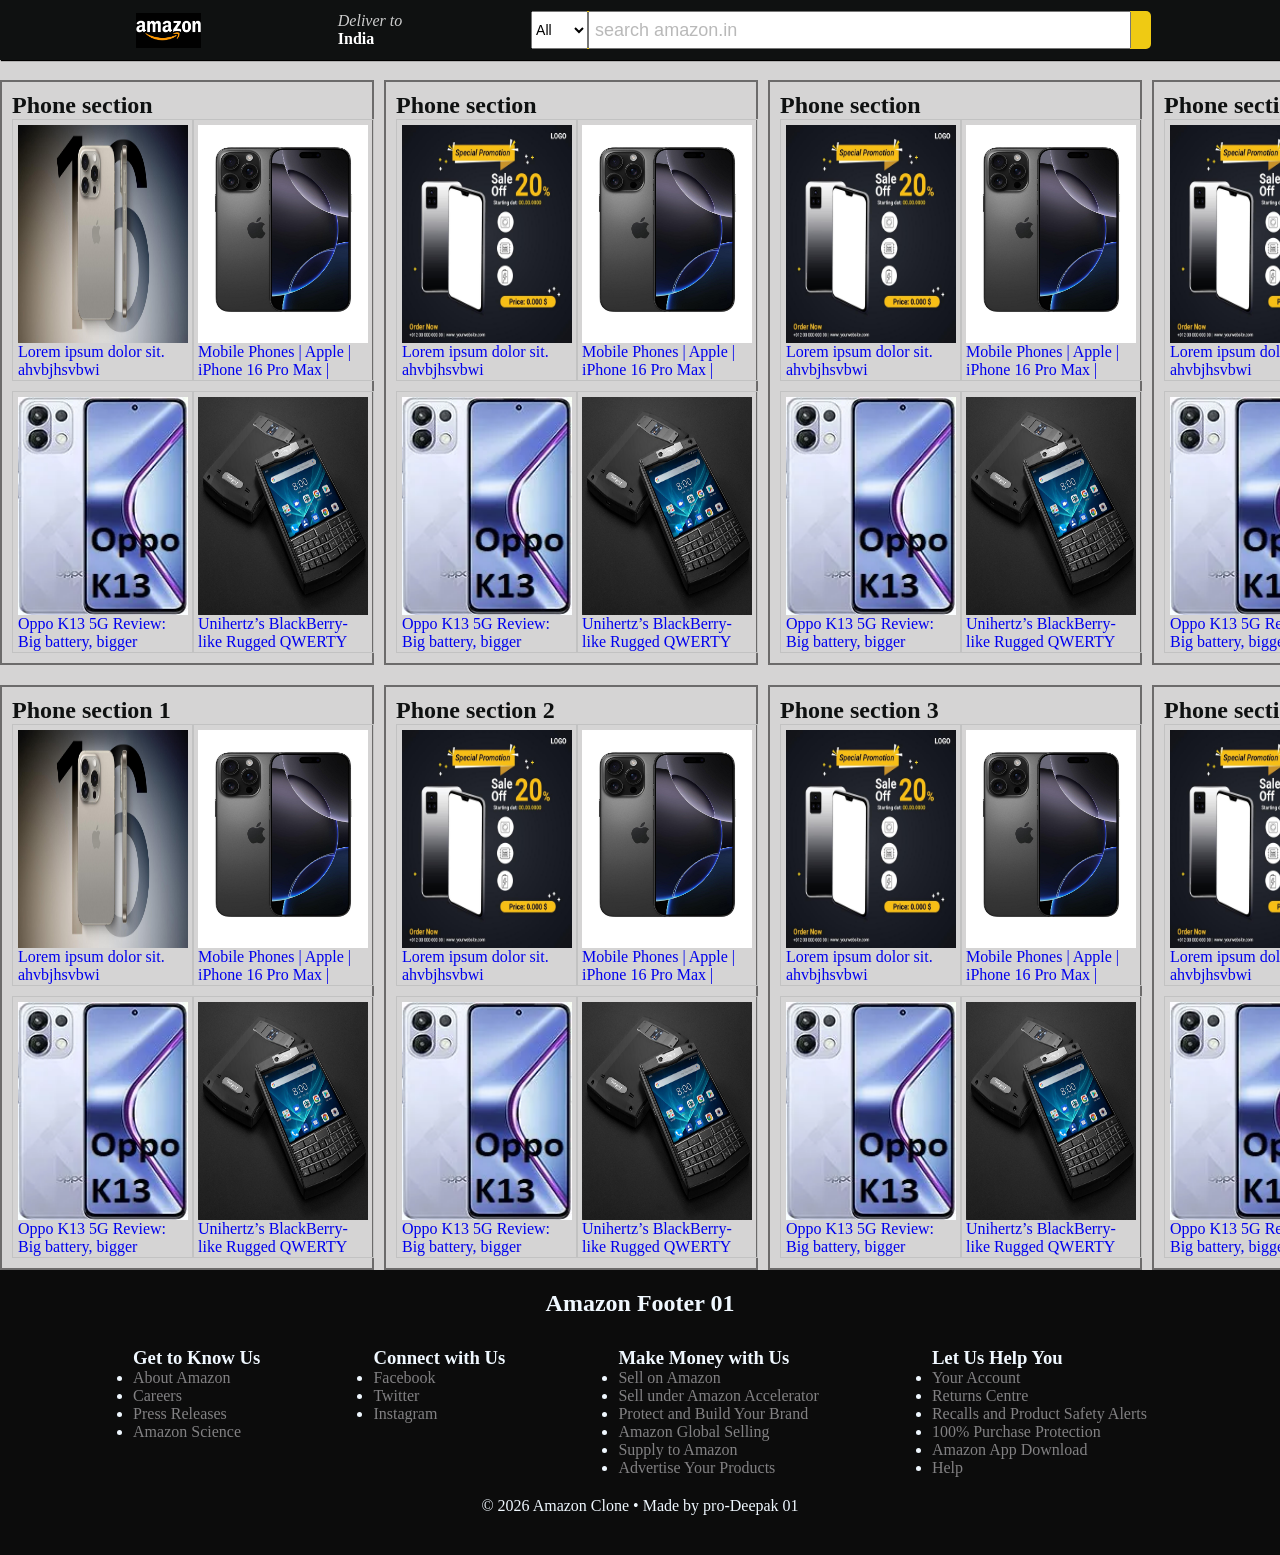
<file: pages/phone/index.html>
<!DOCTYPE html>
<html lang="en">

<head>
    <meta charset="UTF-8">
    <meta name="viewport" content="width=
    , initial-scale=1.0">



    <title>Amazon | Phone </title>

    <link rel="shortcut icon" href="/img/logo.png" type="image/x-icon">


    <link rel="stylesheet" href="/css/global.css">

</head>

<body>

    <header>
        <a href="/" class="border">
            <div class="icon">
            </div>
        </a>

        <div class="loction border">
            <i>Deliver to</i>
            <br>
            <i class="fa-solid fa-location-dot"></i>
            <b>India</b>
        </div>


        <div class="surch-box ho">
            <label for="content" class="contant">
                <select name="" id="content">
                    <option class="option" value="">All</option>
                    <option value="apple">apple</option>

                </select>
            </label>

            <input type="search" placeholder=" search amazon.in">
            <a class="surch-btn" href=""> <i class="fa fa-search"></i></a>


        </div>
    </header>




    <main>



        <section class="main-boxs">


            <div class="boxs">
                <h2>Phone section </h2>

                <div class="main-box">


                    <div class="box">
                        <a href="/pages/phone/Iphone.html">
                            <figure>
                                <img src="/img/image copy.png" alt="mobile">
                                <figcaption>Lorem ipsum dolor sit. ahvbjhsvbwi fhqfowjegiqogknwgo uiqhoq joq o qquro
                                    qfqofuqipqf </figcaption>
                            </figure>
                        </a>
                    </div>



                    <div class="box">
                        <a href="/pages/phone/">
                            <figure>
                                <img src="/img/apple.png" alt="mobile">
                                <figcaption>
                                    Mobile Phones | Apple | iPhone 16 Pro Max | Technology & Gaming .</figcaption>
                            </figure>
                        </a>
                    </div>

                    <div class="box">
                        <a href="/pages/phone/">
                            <figure>
                                <img src="/img/oppok13.png" alt="">
                                <figcaption>
                                    Oppo K13 5G Review: Big battery, bigger expectations, but does it deliver?
                                </figcaption>
                            </figure>
                        </a>
                    </div>

                    <div class="box">
                        <a href="/pages/phone/">
                            <figure>
                                <img src="/img/blak beery.png" alt="">
                                <figcaption>
                                    Unihertz’s BlackBerry-like Rugged QWERTY Smartphone Goes Live On
                                </figcaption>
                            </figure>
                        </a>
                    </div>
                </div>
            </div>
            <div class="boxs">
                <h2>Phone section </h2>

                <div class="main-box">


                    <div class="box">
                        <a href="/pages/phone/">
                            <figure>
                                <img src="/img/image.png" alt="mobile">
                                <figcaption>Lorem ipsum dolor sit. ahvbjhsvbwi fhqfowjegiqogknwgo uiqhoq joq o qquro
                                    qfqofuqipqf </figcaption>
                            </figure>
                        </a>
                    </div>



                    <div class="box">
                        <a href="/pages/phone/">
                            <figure>
                                <img src="/img/apple.png" alt="mobile">
                                <figcaption>
                                    Mobile Phones | Apple | iPhone 16 Pro Max | Technology & Gaming .</figcaption>
                            </figure>
                        </a>
                    </div>

                    <div class="box">
                        <a href="/pages/phone/">
                            <figure>
                                <img src="/img/oppok13.png" alt="">
                                <figcaption>
                                    Oppo K13 5G Review: Big battery, bigger expectations, but does it deliver?
                                </figcaption>
                            </figure>
                        </a>
                    </div>

                    <div class="box">
                        <a href="/pages/phone/">
                            <figure>
                                <img src="/img/blak beery.png" alt="">
                                <figcaption>
                                    Unihertz’s BlackBerry-like Rugged QWERTY Smartphone Goes Live On
                                </figcaption>
                            </figure>
                        </a>
                    </div>
                </div>
            </div>
            <div class="boxs">
                <h2>Phone section </h2>

                <div class="main-box">


                    <div class="box">
                        <a href="/pages/phone/">
                            <figure>
                                <img src="/img/image.png" alt="mobile">
                                <figcaption>Lorem ipsum dolor sit. ahvbjhsvbwi fhqfowjegiqogknwgo uiqhoq joq o qquro
                                    qfqofuqipqf </figcaption>
                            </figure>
                        </a>
                    </div>



                    <div class="box">
                        <a href="/pages/phone/">
                            <figure>
                                <img src="/img/apple.png" alt="mobile">
                                <figcaption>
                                    Mobile Phones | Apple | iPhone 16 Pro Max | Technology & Gaming .</figcaption>
                            </figure>
                        </a>
                    </div>

                    <div class="box">
                        <a href="/pages/phone/">
                            <figure>
                                <img src="/img/oppok13.png" alt="">
                                <figcaption>
                                    Oppo K13 5G Review: Big battery, bigger expectations, but does it deliver?
                                </figcaption>
                            </figure>
                        </a>
                    </div>

                    <div class="box">
                        <a href="/pages/phone/">
                            <figure>
                                <img src="/img/blak beery.png" alt="">
                                <figcaption>
                                    Unihertz’s BlackBerry-like Rugged QWERTY Smartphone Goes Live On
                                </figcaption>
                            </figure>
                        </a>
                    </div>
                </div>
            </div>


            <div class="boxs">
                <h2>Phone section </h2>

                <div class="main-box">


                    <div class="box">
                        <a href="/pages/phone/">
                            <figure>
                                <img src="/img/image.png" alt="mobile">
                                <figcaption>Lorem ipsum dolor sit. ahvbjhsvbwi fhqfowjegiqogknwgo uiqhoq joq o qquro
                                    qfqofuqipqf </figcaption>
                            </figure>
                        </a>
                    </div>



                    <div class="box">
                        <a href="/pages/phone/">
                            <figure>
                                <img src="/img/apple.png" alt="mobile">
                                <figcaption>
                                    Mobile Phones | Apple | iPhone 16 Pro Max | Technology & Gaming .</figcaption>
                            </figure>
                        </a>
                    </div>

                    <div class="box">
                        <a href="/pages/phone/">
                            <figure>
                                <img src="/img/oppok13.png" alt="">
                                <figcaption>
                                    Oppo K13 5G Review: Big battery, bigger expectations, but does it deliver?
                                </figcaption>
                            </figure>
                        </a>
                    </div>

                    <div class="box">
                        <a href="/pages/phone/">
                            <figure>
                                <img src="/img/blak beery.png" alt="">
                                <figcaption>
                                    Unihertz’s BlackBerry-like Rugged QWERTY Smartphone Goes Live On
                                </figcaption>
                            </figure>
                        </a>
                    </div>
                </div>
            </div>


        </section>
 <section class="main-boxs">


            <div class="boxs">
                <h2>Phone section 1 </h2>

                <div class="main-box">


                    <div class="box">
                        <a href="/pages/phone/Iphone.html">
                            <figure>
                                <img src="/img/image copy.png" alt="mobile">
                                <figcaption>Lorem ipsum dolor sit. ahvbjhsvbwi fhqfowjegiqogknwgo uiqhoq joq o qquro
                                    qfqofuqipqf </figcaption>
                            </figure>
                        </a>
                    </div>



                    <div class="box">
                        <a href="/pages/phone/">
                            <figure>
                                <img src="/img/apple.png" alt="mobile">
                                <figcaption>
                                    Mobile Phones | Apple | iPhone 16 Pro Max | Technology & Gaming .</figcaption>
                            </figure>
                        </a>
                    </div>

                    <div class="box">
                        <a href="/pages/phone/">
                            <figure>
                                <img src="/img/oppok13.png" alt="">
                                <figcaption>
                                    Oppo K13 5G Review: Big battery, bigger expectations, but does it deliver?
                                </figcaption>
                            </figure>
                        </a>
                    </div>

                    <div class="box">
                        <a href="/pages/phone/">
                            <figure>
                                <img src="/img/blak beery.png" alt="">
                                <figcaption>
                                    Unihertz’s BlackBerry-like Rugged QWERTY Smartphone Goes Live On
                                </figcaption>
                            </figure>
                        </a>
                    </div>
                </div>
            </div>
            <div class="boxs">
                <h2>Phone section 2</h2>

                <div class="main-box">


                    <div class="box">
                        <a href="/pages/phone/">
                            <figure>
                                <img src="/img/image.png" alt="mobile">
                                <figcaption>Lorem ipsum dolor sit. ahvbjhsvbwi fhqfowjegiqogknwgo uiqhoq joq o qquro
                                    qfqofuqipqf </figcaption>
                            </figure>
                        </a>
                    </div>



                    <div class="box">
                        <a href="/pages/phone/">
                            <figure>
                                <img src="/img/apple.png" alt="mobile">
                                <figcaption>
                                    Mobile Phones | Apple | iPhone 16 Pro Max | Technology & Gaming .</figcaption>
                            </figure>
                        </a>
                    </div>

                    <div class="box">
                        <a href="/pages/phone/">
                            <figure>
                                <img src="/img/oppok13.png" alt="">
                                <figcaption>
                                    Oppo K13 5G Review: Big battery, bigger expectations, but does it deliver?
                                </figcaption>
                            </figure>
                        </a>
                    </div>

                    <div class="box">
                        <a href="/pages/phone/">
                            <figure>
                                <img src="/img/blak beery.png" alt="">
                                <figcaption>
                                    Unihertz’s BlackBerry-like Rugged QWERTY Smartphone Goes Live On
                                </figcaption>
                            </figure>
                        </a>
                    </div>
                </div>
            </div>
            <div class="boxs">
                <h2>Phone section 3</h2>

                <div class="main-box">


                    <div class="box">
                        <a href="/pages/phone/">
                            <figure>
                                <img src="/img/image.png" alt="mobile">
                                <figcaption>Lorem ipsum dolor sit. ahvbjhsvbwi fhqfowjegiqogknwgo uiqhoq joq o qquro
                                    qfqofuqipqf </figcaption>
                            </figure>
                        </a>
                    </div>



                    <div class="box">
                        <a href="/pages/phone/">
                            <figure>
                                <img src="/img/apple.png" alt="mobile">
                                <figcaption>
                                    Mobile Phones | Apple | iPhone 16 Pro Max | Technology & Gaming .</figcaption>
                            </figure>
                        </a>
                    </div>

                    <div class="box">
                        <a href="/pages/phone/">
                            <figure>
                                <img src="/img/oppok13.png" alt="">
                                <figcaption>
                                    Oppo K13 5G Review: Big battery, bigger expectations, but does it deliver?
                                </figcaption>
                            </figure>
                        </a>
                    </div>

                    <div class="box">
                        <a href="/pages/phone/">
                            <figure>
                                <img src="/img/blak beery.png" alt="">
                                <figcaption>
                                    Unihertz’s BlackBerry-like Rugged QWERTY Smartphone Goes Live On
                                </figcaption>
                            </figure>
                        </a>
                    </div>
                </div>
            </div>


            <div class="boxs">
                <h2>Phone section 1 </h2>

                <div class="main-box">


                    <div class="box">
                        <a href="/pages/phone/">
                            <figure>
                                <img src="/img/image.png" alt="mobile">
                                <figcaption>Lorem ipsum dolor sit. ahvbjhsvbwi fhqfowjegiqogknwgo uiqhoq joq o qquro
                                    qfqofuqipqf </figcaption>
                            </figure>
                        </a>
                    </div>



                    <div class="box">
                        <a href="/pages/phone/">
                            <figure>
                                <img src="/img/apple.png" alt="mobile">
                                <figcaption>
                                    Mobile Phones | Apple | iPhone 16 Pro Max | Technology & Gaming .</figcaption>
                            </figure>
                        </a>
                    </div>

                    <div class="box">
                        <a href="/pages/phone/">
                            <figure>
                                <img src="/img/oppok13.png" alt="">
                                <figcaption>
                                    Oppo K13 5G Review: Big battery, bigger expectations, but does it deliver?
                                </figcaption>
                            </figure>
                        </a>
                    </div>

                    <div class="box">
                        <a href="/pages/phone/">
                            <figure>
                                <img src="/img/blak beery.png" alt="">
                                <figcaption>
                                    Unihertz’s BlackBerry-like Rugged QWERTY Smartphone Goes Live On
                                </figcaption>
                            </figure>
                        </a>
                    </div>
                </div>
            </div>


        </section>


    </main>




    <footer>

        <div class="footer-u">
            <h2>Amazon Footer 01 </h2>
        </div>


        <div class="footer-main">

            <div>
                <h3>Get to Know Us</h3>
                <ul>
                    <li><a href="">About Amazon</a></li>
                    <li><a href="">Careers</a></li>
                    <li><a href="">Press Releases</a></li>
                    <li><a href="">Amazon Science</a></li>
                </ul>

            </div>


            <div>
                <h3> Connect with Us </h3>
                <ul>
                    <li><a href=""> Facebook </a></li>
                    <li><a href=""> Twitter </a></li>
                    <li><a href=""> Instagram </a></li>

                </ul>
            </div>

            <div>

                <h3> Make Money with Us </h3>
                <ul>
                    <li><a href="">Sell on Amazon </a></li>
                    <li><a href="">
                            Sell under Amazon Accelerator </a></li>
                    <li><a href="">Protect and Build Your Brand </a></li>
                    <li><a href="">Amazon Global Selling </a></li>
                    <li><a href="">Supply to Amazon </a></li>
                    <li><a href="">Advertise Your Products </a></li>
                </ul>


            </div>

            <div>
                <h3>Let Us Help You</h3>
                <ul>
                    <li><a href=""> Your Account </a></li>
                    <li><a href=""> Returns Centre </a></li>
                    <li><a href=""> Recalls and Product Safety Alerts </a></li>
                    <li><a href=""> 100% Purchase Protection </a></li>
                    <li><a href=""> Amazon App Download </a></li>
                    <li><a href=""> Help </a></li>
                </ul>
            </div>


        </div>



        <div class="footer-l">
            © 2026 Amazon Clone • Made by pro-Deepak 01
        </div>



    </footer>





</body>

</html>
</file>
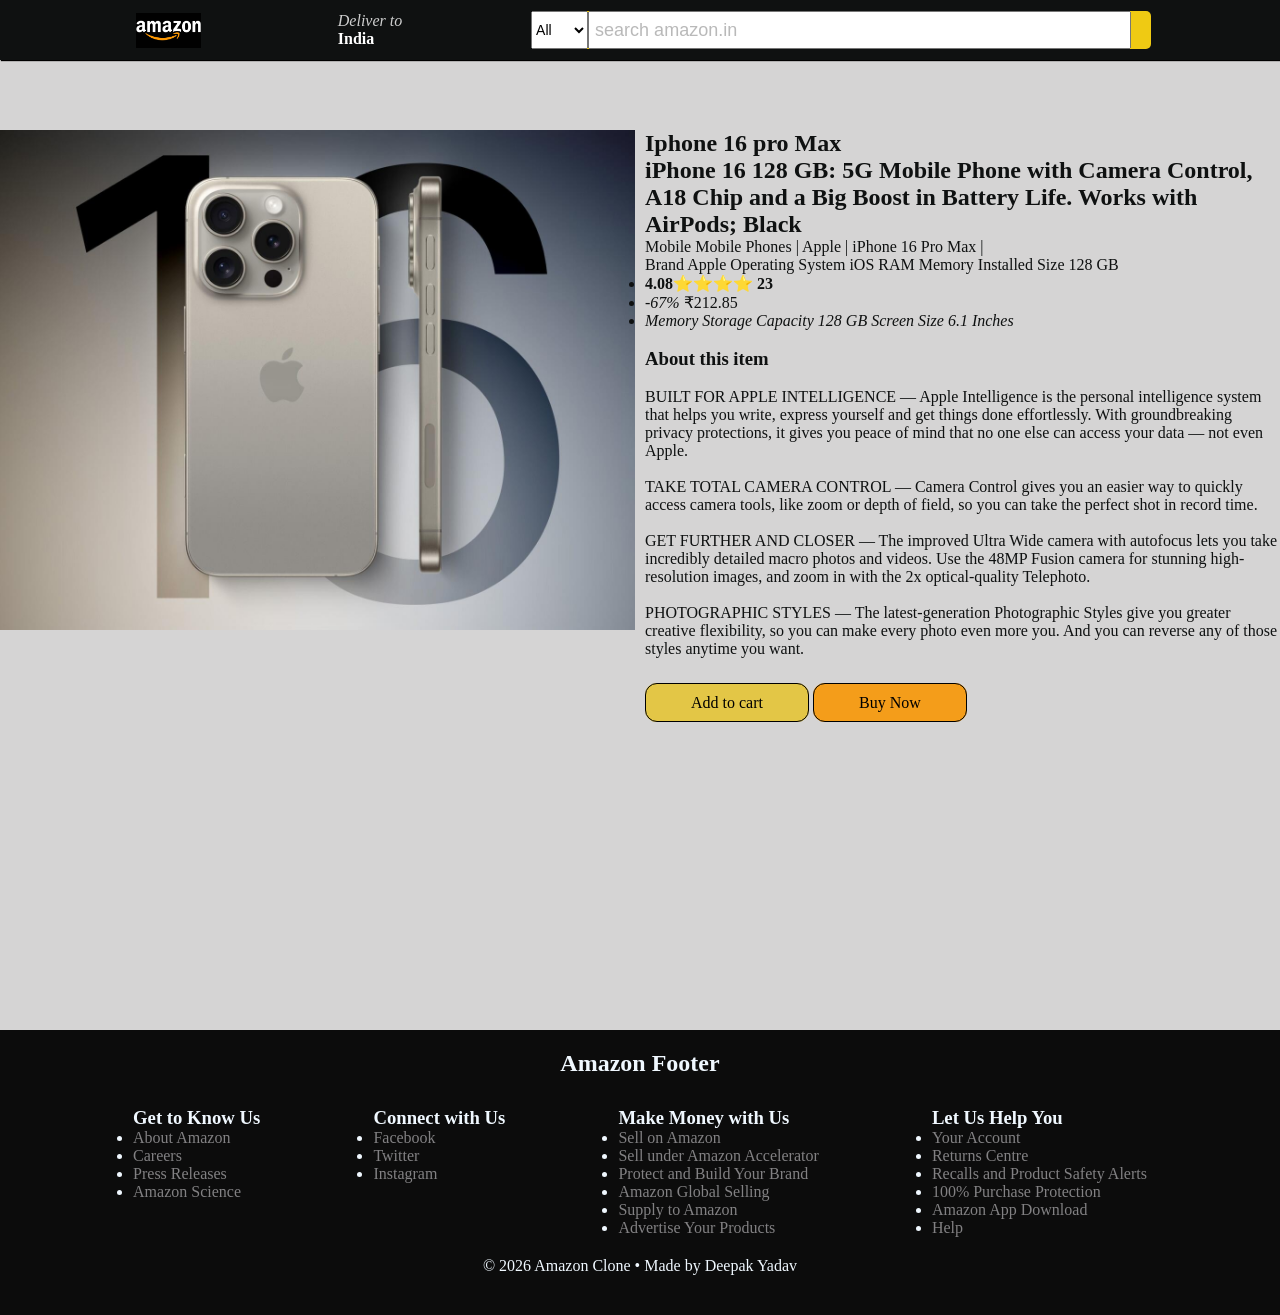
<file: pages/phone/Iphone.html>
<!DOCTYPE html>
<html lang="en">

<head>
    <meta charset="UTF-8">
    <meta name="viewport" content="width=
    , initial-scale=1.0">
   
    <title>Amazon | Iphone </title>

<link rel="shortcut icon" href="/img/logo.png" type="image/x-icon">


    <link rel="stylesheet" href="/css/global.css">

    <style>
        #hero {
            margin-top: 70px;
            display: flex;
            gap: 10px;
            justify-content: space-evenly;
        }

        .hero-L,
        .hero-R {
            height: 500px;
            width: 700px;
            /* background-color: rgba(131, 139, 139, 0.84); */
        }

        .hero-L {
            overflow: hidden;

        }

        .hero-L {
            display: flex;
            justify-content: center;
        }

        .btn {
            padding: 10px 45px;
            border-radius: 12px;
            border: 1px solid;

        }

        .btnf {
            background-color: rgba(230, 196, 42, 0.834);
            color: black;

        }

        .btns {
            background-color: rgba(249, 151, 4, 0.889);
            color: black;

        }
    </style>

</head>

<body>


    <header>
        <a href="/" class="border">
            <div class="icon">
            </div>
        </a>


        <div class="loction border">
            <i>Deliver to</i>
            <br>
            <i class="fa-solid fa-location-dot"></i>
            <b>India</b>
        </div>


        <div class="surch-box ho">
            <label for="content" class="contant">
                <select name="" id="content">
                    <option class="option" value="">All</option>
                    <option value="apple">apple</option>

                </select>
            </label>

            <input type="search" placeholder=" search amazon.in">
            <a class="surch-btn" href=""> <i class="fa fa-search"></i></a>


        </div>
    </header>


    <main>


        <article id="hero">
            <div class="hero-L">

                <img src="/img/image copy.png" height="100%" width="Automatic" alt="apple image">

            </div>
            <div class="hero-R">
                <h1>
                    Iphone 16 pro Max
                </h1>
                <h2>
                    iPhone 16 128 GB: 5G Mobile Phone with Camera Control, A18 Chip and a Big Boost in Battery Life.
                    Works with AirPods; Black
                </h2>
                <p>
                    Mobile Mobile Phones | Apple | iPhone 16 Pro Max |

                </p>
                <p>Brand Apple
                    Operating System iOS
                    RAM Memory Installed Size 128 GB</p>
                <ul>
                    <li><b>4.08</b>⭐⭐⭐⭐ <b>23</b></li>
                    <li><i>-67% </i>₹212.85 </li>
                    <li><i>
                            Memory Storage Capacity 128 GB
                            Screen Size 6.1 Inches</i></li>
                </ul>
                <br>
                <h3>About this item</h3>
                <br>
                <p>
                    BUILT FOR APPLE INTELLIGENCE — Apple Intelligence is the personal intelligence system that helps you
                    write, express yourself and get things done effortlessly. With groundbreaking privacy protections,
                    it gives you peace of mind that no one else can access your data — not even Apple.</p><br>
                <p>TAKE TOTAL CAMERA CONTROL — Camera Control gives you an easier way to quickly access camera tools,
                    like zoom or depth of field, so you can take the perfect shot in record time.</p><br>
                <p> GET FURTHER AND CLOSER — The improved Ultra Wide camera with autofocus lets you take incredibly
                    detailed macro photos and videos. Use the 48MP Fusion camera for stunning high-resolution images,
                    and zoom in with the 2x optical-quality Telephoto.</p> <br>
                <p>PHOTOGRAPHIC STYLES — The latest-generation Photographic Styles give you greater creative
                    flexibility, so you can make every photo even more you. And you can reverse any of those styles
                    anytime you want.</p>


                <br><br>
                <a class="btn btnf" href="">Add to cart</a>
                <a class="btn btns" href="">Buy Now</a>



            </div>

        </article>

    </main>



    <footer>

        <div class="footer-u">
            <h2>Amazon Footer </h2>
        </div>


        <div class="footer-main">

            <div>
                <h3>Get to Know Us</h3>
                <ul>
                    <li><a href="">About Amazon</a></li>
                    <li><a href="">Careers</a></li>
                    <li><a href="">Press Releases</a></li>
                    <li><a href="">Amazon Science</a></li>
                </ul>

            </div>


            <div>
                <h3> Connect with Us </h3>
                <ul>
                    <li><a href=""> Facebook </a></li>
                    <li><a href=""> Twitter </a></li>
                    <li><a href=""> Instagram </a></li>

                </ul>
            </div>

            <div>

                <h3> Make Money with Us </h3>
                <ul>
                    <li><a href="">Sell on Amazon </a></li>
                    <li><a href="">
                            Sell under Amazon Accelerator </a></li>
                    <li><a href="">Protect and Build Your Brand </a></li>
                    <li><a href="">Amazon Global Selling </a></li>
                    <li><a href="">Supply to Amazon </a></li>
                    <li><a href="">Advertise Your Products </a></li>
                </ul>


            </div>

            <div>
                <h3>Let Us Help You</h3>
                <ul>
                    <li><a href=""> Your Account </a></li>
                    <li><a href=""> Returns Centre </a></li>
                    <li><a href=""> Recalls and Product Safety Alerts </a></li>
                    <li><a href=""> 100% Purchase Protection </a></li>
                    <li><a href=""> Amazon App Download </a></li>
                    <li><a href=""> Help </a></li>
                </ul>
            </div>


        </div>



        <div class="footer-l">
            © 2026 Amazon Clone • Made by Deepak Yadav
        </div>



    </footer>








</body>

</html>
</file>
<file: css/global.css>
@import url('main/header.css');
@import url('main/footer.css');
@import url('main/main.css');







* {
    padding: 0;
    margin: 0;
}


body {
    background-color: #d5d3d3f9;
    color: #0f1111;


    
}



main{
    min-height: 100vh;
}
</file>
